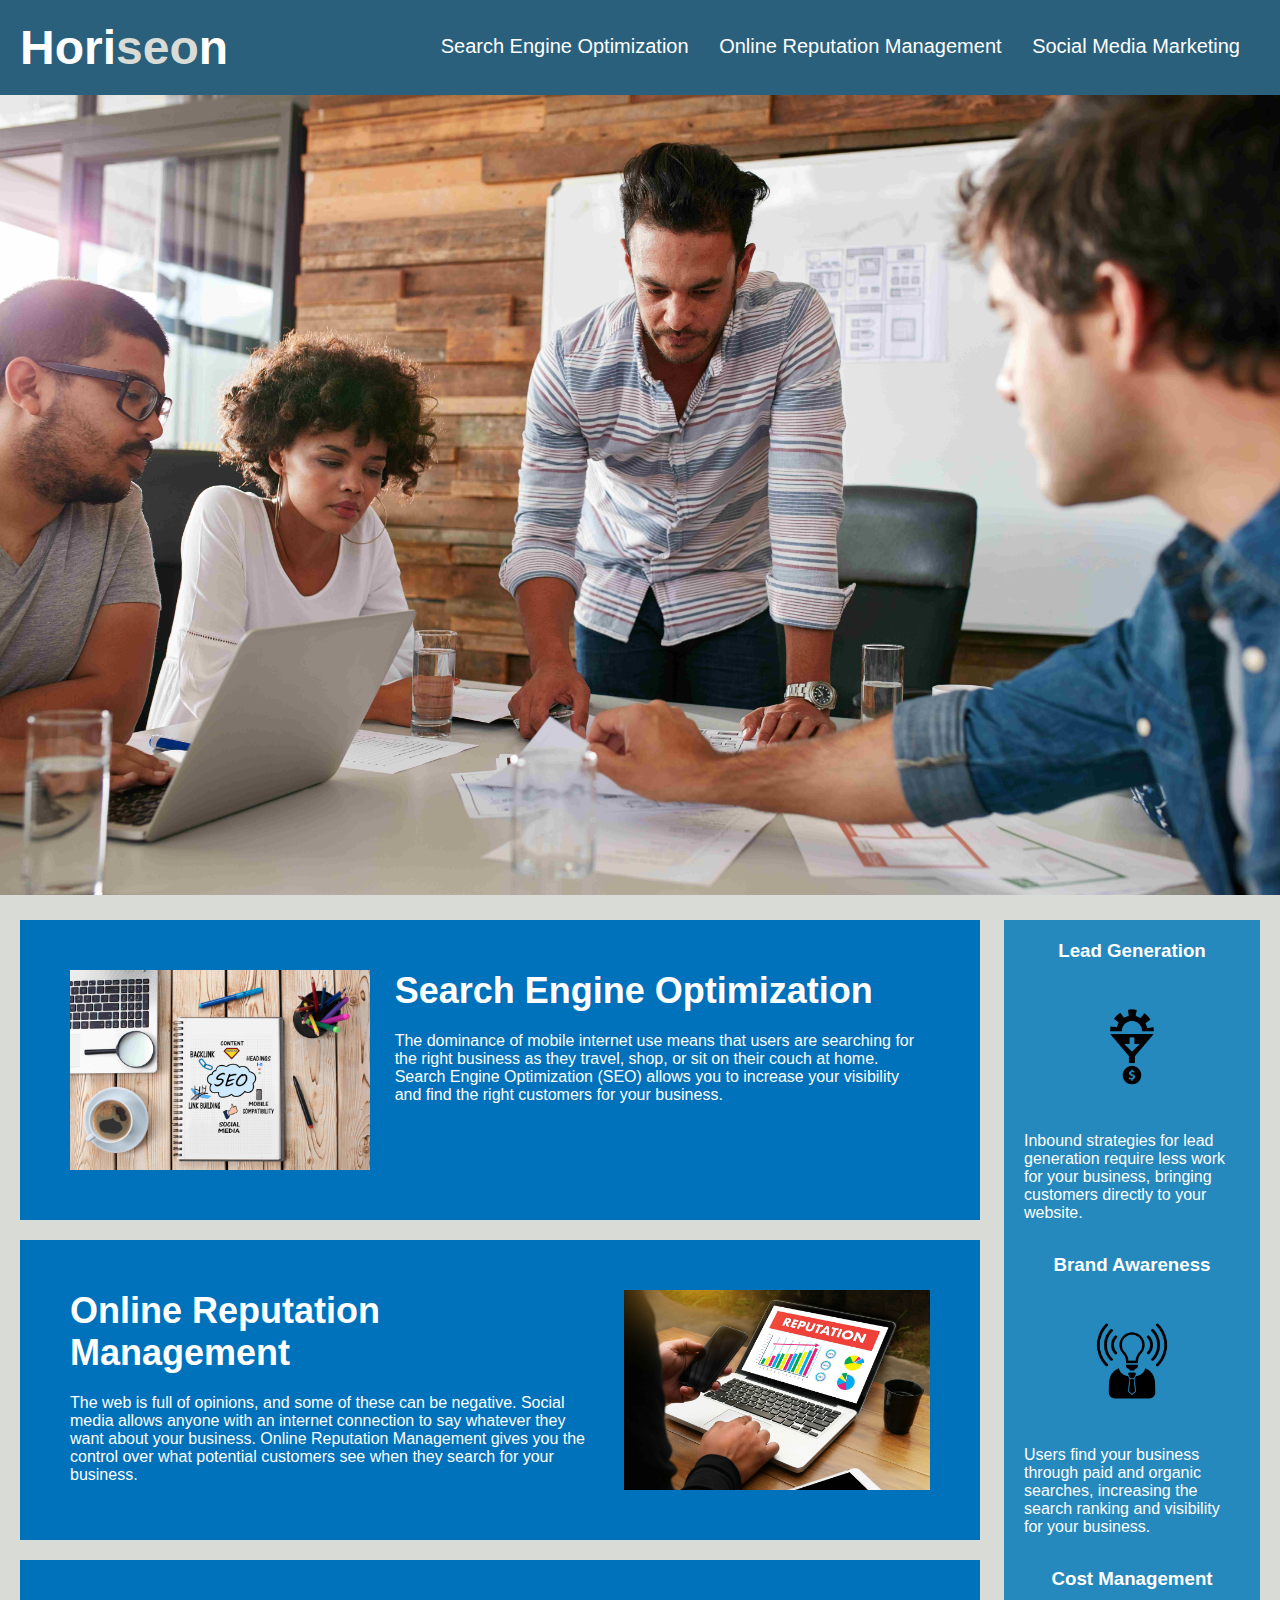
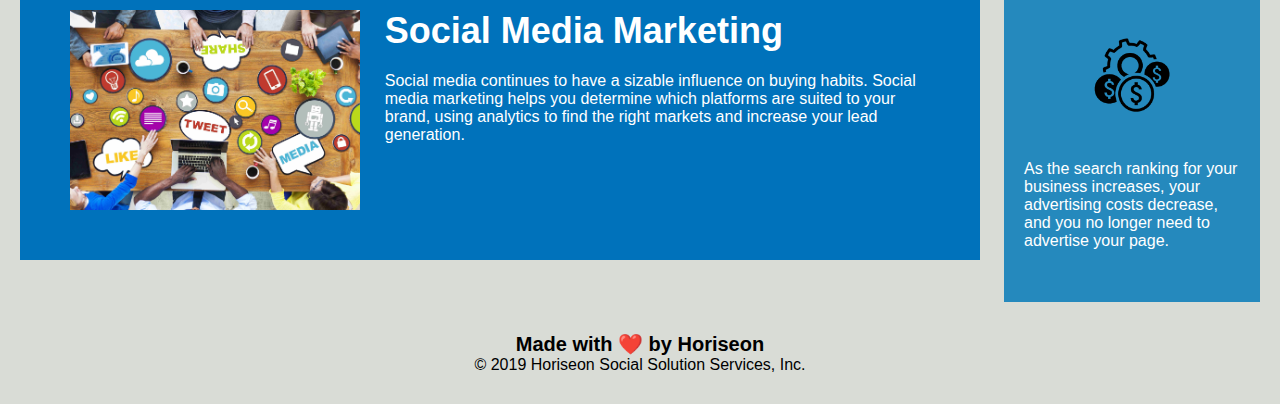
<file: index.html>
<!DOCTYPE html>
<html lang="en-gb">

<head>
    <meta charset="UTF-8" />
    <link rel="stylesheet" href="./assets/css/style.css">
    <title>Horiseon Social Solution Services</title>
</head>

<body>
    <!-- Header -->
    <header class="header">
        <h1>Hori<span class="seo">seo</span>n</h1>
        <!-- Main menu navigation -->
        <nav>
            <ul>
                <li>
                    <a href="#search-engine-optimization">Search Engine Optimization</a>
                </li>
                <li>
                    <a href="#online-reputation-management">Online Reputation Management</a>
                </li>
                <li>
                    <a href="#social-media-marketing">Social Media Marketing</a>
                </li>
            </ul>
        </nav>
    </header>
    <!-- Hero section -->
    <section class="hero"></section>
    <!-- Main content -->
    <main class="content">
        <section id="search-engine-optimization" class="search-engine-optimization">
            <figure>
                <img src="./assets/images/search-engine-optimization.jpg"
                    alt="flatlay of a laptop keyboard, magnifying glass and a notepad with drawings of seo requirements"
                    class="float-left" />
            </figure>
            <h2>Search Engine Optimization</h2>
            <p>
                The dominance of mobile internet use means that users are searching for the right business as they
                travel, shop, or sit on their couch at home. Search Engine Optimization (SEO) allows you to increase
                your visibility and find the right customers for your business.
            </p>
        </section>
        <section id="online-reputation-management" class="online-reputation-management">
            <figure>
                <img src="./assets/images/online-reputation-management.jpg"
                    alt="a person holding a mobile phone in one hand and looking at an analysis report of reputation on a laptop"
                    class="float-right" />
            </figure>
            <h2>Online Reputation Management</h2>
            <p>
                The web is full of opinions, and some of these can be negative. Social media allows anyone with an
                internet connection to say whatever they want about your business. Online Reputation Management gives
                you the control over what potential customers see when they search for your business.
            </p>
        </section>
        <section id="social-media-marketing" class="social-media-marketing">
            <figure>
                <img src="./assets/images/social-media-marketing.jpg"
                    alt="a top-view of social media icons on a table surrounded by people holding different digital devices"
                    class="float-left" />
            </figure>
            <h2>Social Media Marketing</h2>
            <p>
                Social media continues to have a sizable influence on buying habits. Social media marketing helps you
                determine which platforms are suited to your brand, using analytics to find the right markets and
                increase your lead generation.
            </p>
        </section>
    </main>
    <!-- Sidebar -->
    <aside class="benefits">
        <article class="benefit-lead">
            <h3>Lead Generation</h3>
            <figure>
                <img src="./assets/images/lead-generation.png"
                    alt="a gear turning inside a funnel that leads to the dollar sign" />
            </figure>
            <p>
                Inbound strategies for lead generation require less work for your business, bringing customers directly
                to your website.
            </p>
        </article>
        <article class="benefit-brand">
            <h3>Brand Awareness</h3>
            <figure>
                <img src="./assets/images/brand-awareness.png"
                    alt="a radiating lightbulb on top of a business outfit" />
            </figure>
            <p>
                Users find your business through paid and organic searches, increasing the search ranking and visibility
                for your business.
            </p>
        </article>
        <article class="benefit-cost">
            <h3>Cost Management</h3>
            <figure>
                <img src="./assets/images/cost-management.png" alt="three dollar signs in front of a gear" />
            </figure>
            <p>
                As the search ranking for your business increases, your advertising costs decrease, and you no longer
                need to advertise your page.
            </p>
        </article>
    </aside>
    <!-- Footer -->
    <footer class="footer">
        <h2>Made with ❤️️ by Horiseon</h2>
        <p>
            &copy; 2019 Horiseon Social Solution Services, Inc.
        </p>
    </footer>
</body>

</html>
</file>
<file: assets/css/style.css>
/* This resets all margins and paddings on all elements */
* {
    box-sizing: border-box;
    padding: 0;
    margin: 0;
}

/* Sets the background color of the body */
body {
    background-color: #d9dcd6;
}

/* Applies branding to header */
.header {
    padding: 20px;
    font-family: 'Trebuchet MS', 'Lucida Sans Unicode', 'Lucida Grande', 'Lucida Sans', Arial, sans-serif;
    background-color: #2a607c;
    color: #ffffff;
}

/* Main section heading styles  */
.header h1 {
    display: inline-block;
    font-size: 48px;
}

.header h1 .seo {
    color: #d9dcd6;
}

/* Styles for the main menu navigation */
.header nav {
    padding-top: 15px;
    margin-right: 20px;
    float: right;
    font-family: 'Gill Sans', 'Gill Sans MT', Calibri, 'Trebuchet MS', sans-serif;
    font-size: 20px;
}

.header nav ul {
    list-style-type: none;
}

.header nav ul li {
    display: inline-block;
    margin-left: 25px;
}

/* Styles for links */
a {
    color: #ffffff;
    text-decoration: none;
}

/* Paragraph styles */
p {
    font-size: 16px;
}

/* Styles for hero image */
.hero {
    height: 800px;
    width: 100%;
    margin-bottom: 25px;
    background-image: url("../images/digital-marketing-meeting.jpg");
    background-size: cover;
    background-position: center;
}

/* Positioning for images*/
.float-left {
    float: left;
    margin-right: 25px;
}

.float-right {
    float: right;
    margin-left: 25px;
}

/* Main section styles*/
.content {
    width: 75%;
    display: inline-block;
    margin-left: 20px;
}

/* Sidebar styles */
.benefits {
    margin-right: 20px;
    padding: 20px;
    clear: both;
    float: right;
    width: 20%;
    height: 100%;
    font-family: 'Gill Sans', 'Gill Sans MT', Calibri, 'Trebuchet MS', sans-serif;
    background-color: #2589bd;
}

.benefit-lead {
    margin-bottom: 32px;
    color: #ffffff;
}

.benefit-brand {
    margin-bottom: 32px;
    color: #ffffff;
}

.benefit-cost {
    margin-bottom: 32px;
    color: #ffffff;
}

.benefit-lead h3 {
    margin-bottom: 10px;
    text-align: center;
}

.benefit-brand h3 {
    margin-bottom: 10px;
    text-align: center;
}

.benefit-cost h3 {
    margin-bottom: 10px;
    text-align: center;
}

.benefit-lead img {
    display: block;
    margin: 10px auto;
    max-width: 150px;
}

.benefit-brand img {
    display: block;
    margin: 10px auto;
    max-width: 150px;
}

.benefit-cost img {
    display: block;
    margin: 10px auto;
    max-width: 150px;
}

/* Styles for main content sections */
.search-engine-optimization {
    margin-bottom: 20px;
    padding: 50px;
    height: 300px;
    font-family: 'Gill Sans', 'Gill Sans MT', Calibri, 'Trebuchet MS', sans-serif;
    background-color: #0072bb;
    color: #ffffff;
}

.online-reputation-management {
    margin-bottom: 20px;
    padding: 50px;
    height: 300px;
    font-family: 'Gill Sans', 'Gill Sans MT', Calibri, 'Trebuchet MS', sans-serif;
    background-color: #0072bb;
    color: #ffffff;
}

.social-media-marketing {
    margin-bottom: 20px;
    padding: 50px;
    height: 300px;
    font-family: 'Gill Sans', 'Gill Sans MT', Calibri, 'Trebuchet MS', sans-serif;
    background-color: #0072bb;
    color: #ffffff;
}

/* Sets maximum height for images */
.search-engine-optimization img {
    max-height: 200px;
}

.online-reputation-management img {
    max-height: 200px;
}

.social-media-marketing img {
    max-height: 200px;
}

/* Styles for headings in main content section */
.search-engine-optimization h2 {
    margin-bottom: 20px;
    font-size: 36px;
}

.online-reputation-management h2 {
    margin-bottom: 20px;
    font-size: 36px;
}

.social-media-marketing h2 {
    margin-bottom: 20px;
    font-size: 36px;
}

/* Styles for footer */
.footer {
    padding: 30px;
    clear: both;
    font-family: 'Trebuchet MS', 'Lucida Sans Unicode', 'Lucida Grande', 'Lucida Sans', Arial, sans-serif;
    text-align: center;
}

.footer h2 {
    font-size: 20px;
}
</file>
